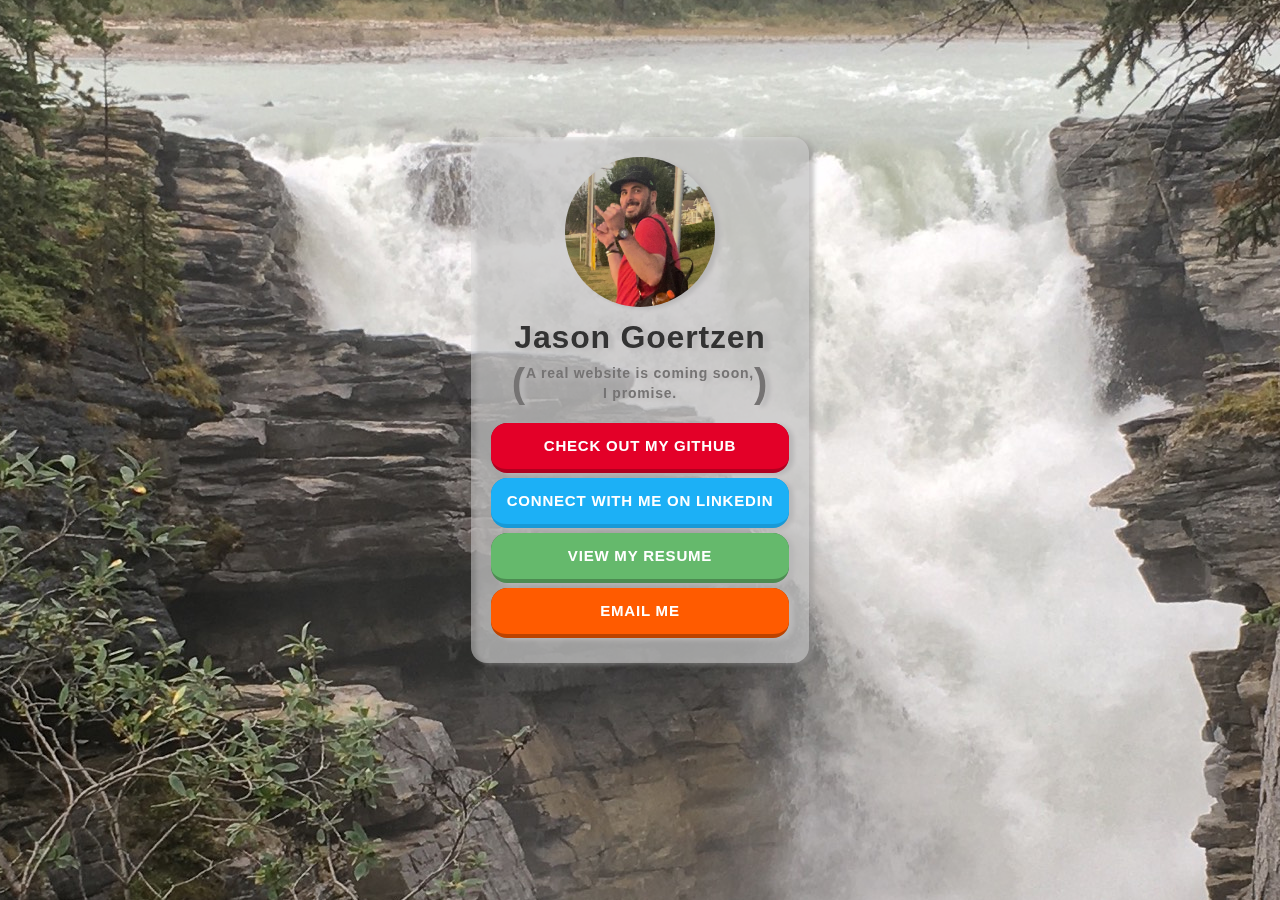
<file: index.html>
<!doctype html>
<html>
  <head>
    <title>Jason Goertzen</title>
    <meta name="viewport" content="width=device-width, initial-scale=1, user-scalable=no">
    <link rel="stylesheet" href="style/normalize.css">
    <link rel="stylesheet" href="style/main.css">
    <link rel="stylesheet" href="https://cdn.jsdelivr.net/npm/bootstrap@3.4.1/dist/css/bootstrap.min.css" integrity="sha384-HSMxcRTRxnN+Bdg0JdbxYKrThecOKuH5zCYotlSAcp1+c8xmyTe9GYg1l9a69psu" crossorigin="anonymous">
  </head>
  <body>
    <div class="container">
      <div class="row">
        <div id="main-content" class="col-xs-12">
          <div class="contact">
            <img class="profile-pic" src="img/profile.jpg">
            </br>
            <span class="name-bold">Jason Goertzen</span>
            </br>
            <span class="disclaimer">A real website is coming soon,</br>I promise.</span>
            </br>
            <div>
              <button class="button button-github" onclick="window.open('https://github.com/martyrshot', '_blank')">Check out my Github</button>
              </br>
              <button class="button button-linkedin" onclick="window.open('https://www.linkedin.com/in/jasongoertzen', '_blank')">Connect with me on LinkedIn</button>
              </br>
              <button class="button button-resume" onclick="window.open('files/jason_goertzen_resume.pdf', '_blank')">View my resume</button>
              </br>
              <button class="button button-email" onclick="window.open('mailto:jason.goertzen@uwaterloo.ca', '_blank')" type=button>Email me</button>
            </div>
          </div>
        </div>
    </div>
  </body>
</html>
</file>
<file: style/main.css>
#main-content {
  height: 800px;
  display: flex;
  justify-content: center;
  align-items: center;
}

body {
  background-image: url(../img/background.jpg);
  background-position: center;
}

.name-bold {
  text-align: center;
  font-family: din-round,sans-serif;
  font-size: 32px;
  font-weight: 700;
  letter-spacing: .8px;
  line-height: 20px;
  margin-bottom: 10px;
}

.disclaimer {
  color: #757373;
  display: flex;
  justify-content: center;
  align-items: center;
  font-family: din-round,sans-serif;
  font-size: 14px;
  font-weight: 700;
  letter-spacing: .8px;
  line-height: 20px;
  margin-top: 10px;
}

.disclaimer:before {
  content:'(';
  font-size: 40px;
}

.disclaimer:after {
  content:')';
  font-size: 40px;
}

.contact {
  background-color: rgba(220, 219, 219, 0.5);

  border-radius: 16px;
  text-align: center;
  max-width: 350px;
  padding: 20px;
  filter: drop-shadow(5px 2px 2px #969495);
}

.profile-pic {
  display: block;
  margin: 0 auto;
  max-height: 150px;
  border-radius: 50%
}

.social-header {
  font-family: din-round,sans-serif;
  font-size: 24px;
  font-weight: 700;
  letter-spacing: .8px;
  line-height: 20px;
}


.button-email {
  appearance: button;
  background-color: #BB4300;
  border: solid transparent;
  border-radius: 16px;
  border-width: 0 0 4px;
  box-sizing: border-box;
  color: #FFFFFF;
  cursor: pointer;
  display: inline-block;
  font-family: din-round,sans-serif;
  font-size: 15px;
  font-weight: 700;
  letter-spacing: .8px;
  line-height: 20px;
  margin: 0;
  outline: none;
  overflow: visible;
  padding: 13px 16px;
  text-align: center;
  text-transform: uppercase;
  touch-action: manipulation;
  transform: translateZ(0);
  transition: filter .2s;
  user-select: none;
  -webkit-user-select: none;
  vertical-align: middle;
  white-space: nowrap;
  width: 100%;
}

.button-email:after {
  background-clip: padding-box;
  background-color: #FF5B00;
  border: solid transparent;
  border-radius: 16px;
  border-width: 0 0 4px;
  bottom: -4px;
  content: "";
  left: 0;
  position: absolute;
  right: 0;
  top: 0;
  z-index: -1;
}

.button-email:main,
.button-email:focus {
  user-select: auto;
}

.button-email:hover:not(:disabled) {
  filter: brightness(1.2);
  -webkit-filter: brightness(1.2);
}

.button-email:disabled {
  cursor: auto;
}

.button-github {
  appearance: button;
  background-color: #B0001F;
  border: solid transparent;
  border-radius: 16px;
  border-width: 0 0 4px;
  box-sizing: border-box;
  color: #FFFFFF;
  cursor: pointer;
  display: inline-block;
  font-family: din-round,sans-serif;
  font-size: 15px;
  font-weight: 700;
  letter-spacing: .8px;
  line-height: 20px;
  margin: 0;
  outline: none;
  overflow: visible;
  padding: 13px 16px;
  text-align: center;
  text-transform: uppercase;
  touch-action: manipulation;
  transform: translateZ(0);
  transition: filter .2s;
  user-select: none;
  -webkit-user-select: none;
  vertical-align: middle;
  white-space: nowrap;
  width: 100%;
}

.button-github:after {
  background-clip: padding-box;
  background-color: #E30028;
  border: solid transparent;
  border-radius: 16px;
  border-width: 0 0 4px;
  bottom: -4px;
  content: "";
  left: 0;
  position: absolute;
  right: 0;
  top: 0;
  z-index: -1;
}

.button-github:main,
.button-github:focus {
  user-select: auto;
}

.button-github:hover:not(:disabled) {
  filter: brightness(1.1);
  -webkit-filter: brightness(1.1);
}

.button-github:disabled {
  cursor: auto;
}

.button-linkedin {
  appearance: button;
  background-color: #1899D6;
  border: solid transparent;
  border-radius: 16px;
  border-width: 0 0 4px;
  box-sizing: border-box;
  color: #FFFFFF;
  cursor: pointer;
  display: inline-block;
  font-family: din-round,sans-serif;
  font-size: 15px;
  font-weight: 700;
  letter-spacing: .8px;
  line-height: 20px;
  margin: 0;
  outline: none;
  overflow: visible;
  padding: 13px 16px;
  text-align: center;
  text-transform: uppercase;
  touch-action: manipulation;
  transform: translateZ(0);
  transition: filter .2s;
  user-select: none;
  -webkit-user-select: none;
  vertical-align: middle;
  white-space: nowrap;
  width: 100%;
}

.button-linkedin:after {
  background-clip: padding-box;
  background-color: #1CB0F6;
  border: solid transparent;
  border-radius: 16px;
  border-width: 0 0 4px;
  bottom: -4px;
  content: "";
  left: 0;
  position: absolute;
  right: 0;
  top: 0;
  z-index: -1;
}

.button-linkedin:main,
.button-linkedin:focus {
  user-select: auto;
}

.button-linkedin:hover:not(:disabled) {
  filter: brightness(1.1);
  -webkit-filter: brightness(1.1);
}

.button-linkedin:disabled {
  cursor: auto;
}

.button-resume {
  appearance: button;
  background-color: #4c8b51;
  border: solid transparent;
  border-radius: 16px;
  border-width: 0 0 4px;
  box-sizing: border-box;
  color: #FFFFFF;
  cursor: pointer;
  display: inline-block;
  font-family: din-round,sans-serif;
  font-size: 15px;
  font-weight: 700;
  letter-spacing: .8px;
  line-height: 20px;
  margin: 0;
  outline: none;
  overflow: visible;
  padding: 13px 16px;
  text-align: center;
  text-transform: uppercase;
  touch-action: manipulation;
  transform: translateZ(0);
  transition: filter .2s;
  user-select: none;
  -webkit-user-select: none;
  vertical-align: middle;
  white-space: nowrap;
  width: 100%;
}

.button-resume:after {
  background-clip: padding-box;
  background-color: #65b96c;
  border: solid transparent;
  border-radius: 16px;
  border-width: 0 0 4px;
  bottom: -4px;
  content: "";
  left: 0;
  position: absolute;
  right: 0;
  top: 0;
  z-index: -1;
}

.button-resume:main,
.button-resume:focus {
  user-select: auto;
}

.button-resume:hover:not(:disabled) {
  filter: brightness(1.1);
  -webkit-filter: brightness(1.1);
}

.button-resume:disabled {
  cursor: auto;
}

.button {
  margin-bottom:5px;
}
</file>
